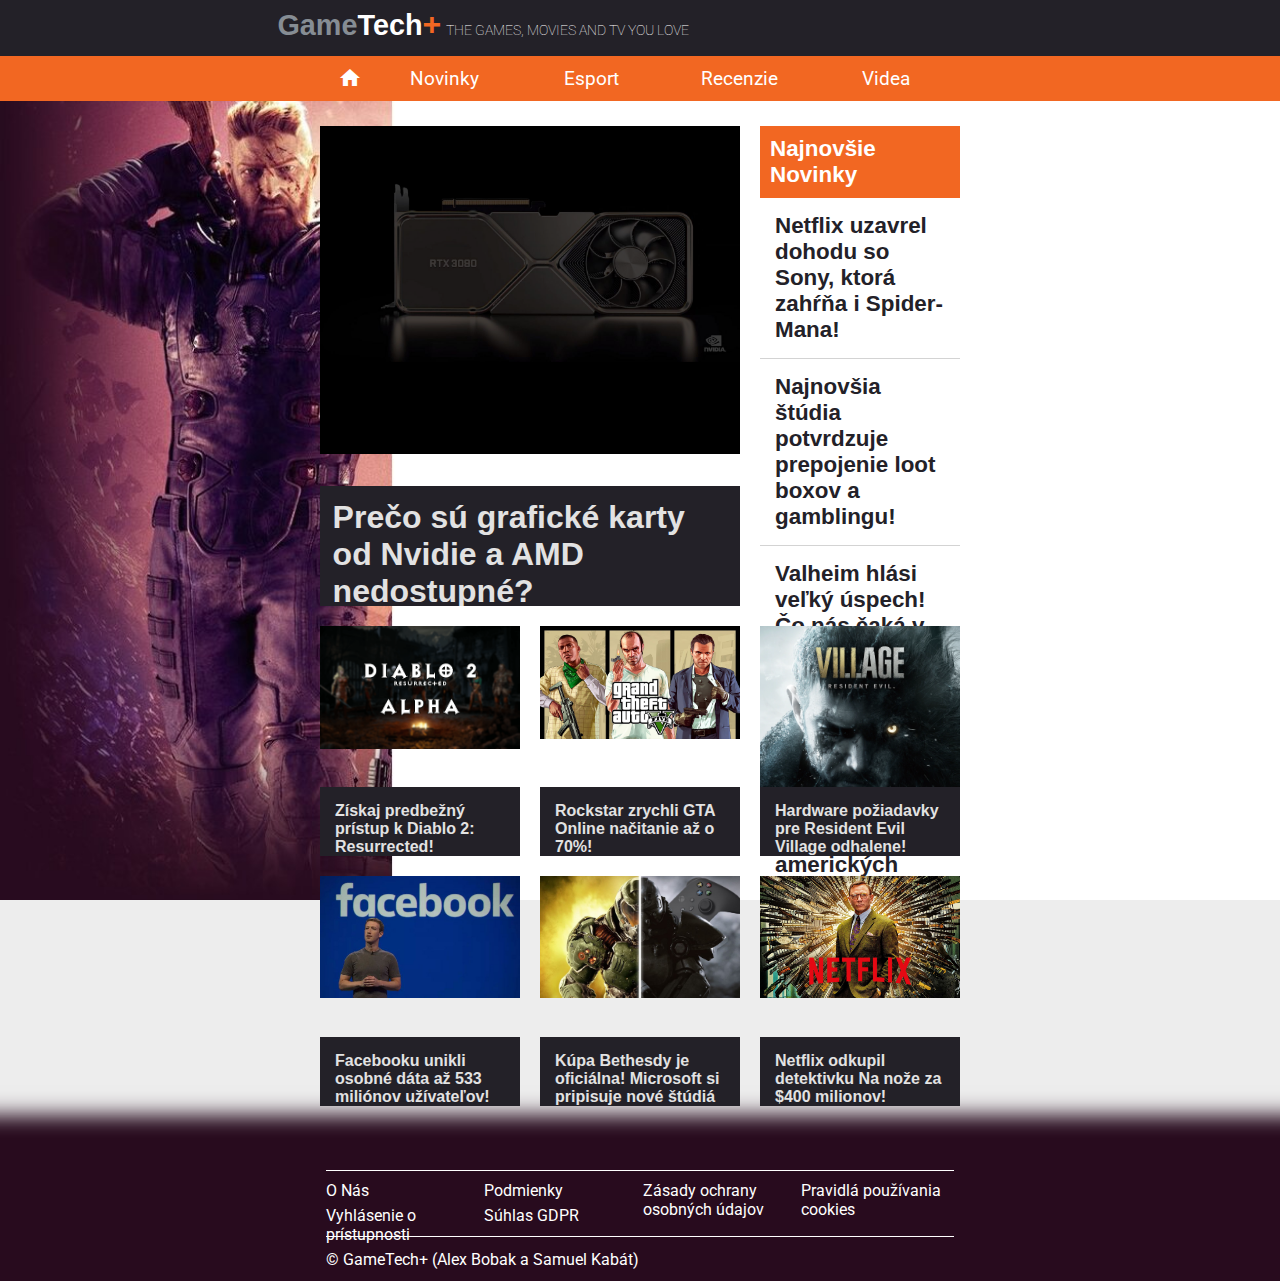
<file: index.html>
<!DOCTYPE html>
<html lang="cs">
  <head>
    <meta charset="utf-8" />
    <meta http-equiv="X-UA-Compatible" content="IE=edge" />
    <title>GameTech+</title>
    <meta name="description" content="ez" />
    <meta name="author" content="Samko123" />
    <meta name="viewport" content="width=device-width, initial-scale=1" />
    <link rel="stylesheet" href="styly.css" />
    <link rel="preconnect" href="https://fonts.gstatic.com" />
    <link
      href="https://fonts.googleapis.com/css2?family=Roboto:wght@100;400;700&display=swap"
      rel="stylesheet"
    />
    <link
      rel="stylesheet"
      href="https://fonts.googleapis.com/icon?family=Material+Icons"
    />
    <link rel="preconnect" href="https://fonts.gstatic.com" />
    <link rel="preconnect" href="https://fonts.gstatic.com" />
  </head>
  <body>
    <header>
      <h1 id="s_logo">Game<span>Tech</span><span id="pls">+</span></h1>
      <p>THE GAMES, MOVIES AND TV YOU LOVE</p>
    </header>
    <nav>
      <ul>
        <li id="home">
          <a href="index.html"><i class="material-icons">home</i></a>
        </li>
        <li>
          <a href="novinky.html"><div>Novinky</div></a>
        </li>
        <li>
          <a href="esport.html"><div>Esport</div></a>
        </li>
        <li>
          <a href="recenzie.html"><div>Recenzie</div></a>
        </li>
        <li>
          <a href="videa.html"><div>Videa</div></a>
        </li>
      </ul>
    </nav>
    <section class="homepg">
      <div class="flcnt double">
        <div class="c">
          <a href="novinky.html">
            <img src="obr/nvid.png" alt="Grafická karta RTX3080Ti" />
            <div class="fltext_big">
              <p>Prečo sú grafické karty od Nvidie a AMD nedostupné?</p>
            </div>
          </a>
        </div>
      </div>
      <div class="fltxt">
        <h2>Najnovšie Novinky</h2>
        <div class="news">
          <a href="novinky.html"
            ><p>
              Netflix uzavrel dohodu so Sony, ktorá zahŕňa i Spider-Mana!
            </p></a
          >
        </div>
        <div class="news">
          <a href="novinky.html"
            ><p>
              Najnovšia štúdia potvrdzuje prepojenie loot boxov a gamblingu!
            </p></a
          >
        </div>
        <div class="news">
          <a href="novinky.html"
            ><p>Valheim hlási veľký úspech! Čo nás čaká v ďalšom updatu?</p></a
          >
        </div>
        <div class="news">
          <a href="novinky.html"
            ><p>
              Únik detailov GTA 6 naznačuje zasadenie do niekoľkých amerických
              miest!
            </p></a
          >
        </div>
      </div>
      <div class="flcnt">
        <div class="c">
          <a href="novinky.html">
            <img src="obr/diablo.png" />
            <div class="fltext_small">
              <p>Získaj predbežný prístup k Diablo 2: Resurrected!</p>
            </div>
          </a>
        </div>
      </div>
      <div class="flcnt">
        <div class="c">
          <a href="novinky.html">
            <img src="obr/gtaVloading.jpg" />
            <div class="fltext_small">
              <p>Rockstar zrychli GTA Online načitanie až o 70%!</p>
            </div>
          </a>
        </div>
      </div>
      <div class="flcnt">
        <div class="c">
          <a href="novinky.html">
            <img src="obr/resident.png" />
            <div class="fltext_small">
              <p>Hardware požiadavky pre Resident Evil Village odhalene!</p>
            </div>
          </a>
        </div>
      </div>
      <div class="flcnt">
        <div class="c">
          <a href="novinky.html">
            <img src="obr/zuckerberg.jpg" />
            <div class="fltext_small">
              <p>Facebooku unikli osobné dáta až 533 miliónov užívateľov!</p>
            </div>
          </a>
        </div>
      </div>
      <div class="flcnt">
        <div class="c">
          <a href="novinky.html">
            <img src="obr/bethesda.jpg" />
            <div class="fltext_small">
              <p>
                Kúpa Bethesdy je oficiálna! Microsoft si pripisuje nové štúdiá
              </p>
            </div>
          </a>
        </div>
      </div>
      <div class="flcnt">
        <div class="c">
          <a href="novinky.html">
            <img src="obr/nanoze.jpg" />
            <div class="fltext_small">
              <p>Netflix odkupil detektivku Na nože za $400 milionov!</p>
            </div>
          </a>
        </div>
      </div>
    </section>
    <footer>
      <div class="ft_grid">
        <p>O Nás</p>
        <p>Podmienky</p>
        <p>Zásady ochrany osobných údajov</p>
        <p>Pravidlá používania cookies</p>
        <p>Vyhlásenie o prístupnosti</p>
        <p>Súhlas GDPR</p>
      </div>
      <div id="copy">
        <p>© GameTech+ (Alex Bobak a Samuel Kabát)</p>
      </div>
    </footer>
  </body>
</html>
</file>
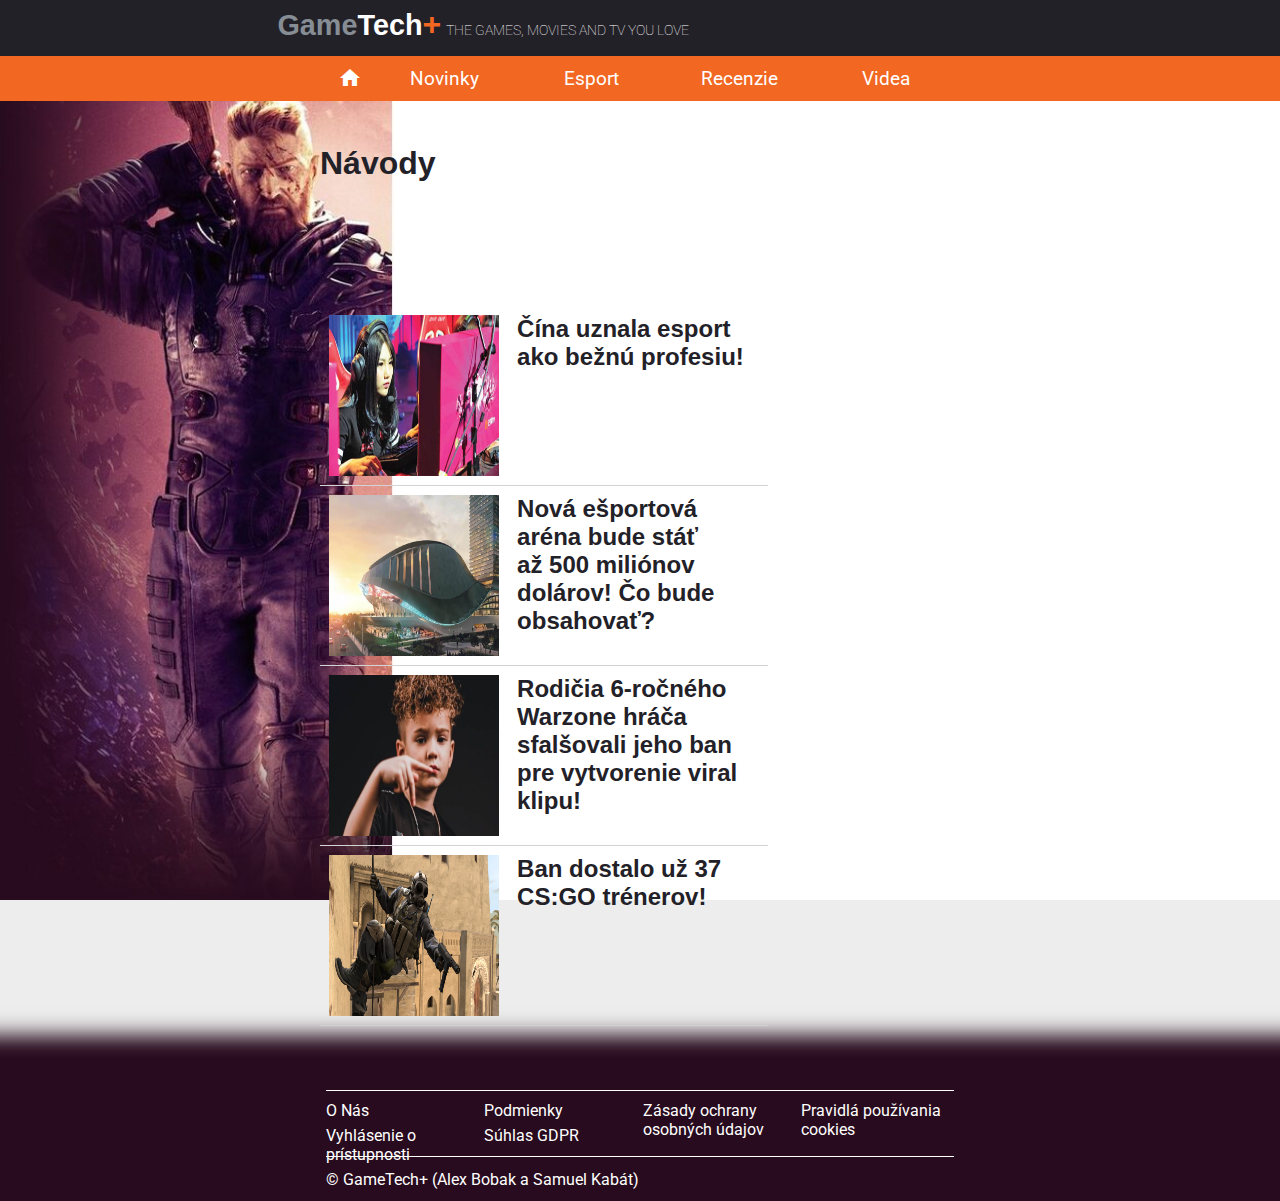
<file: esport.html>
<!DOCTYPE html>
<html lang="cs">
  <head>
    <meta charset="utf-8" />
    <meta http-equiv="X-UA-Compatible" content="IE=edge" />
    <title>GameTech+</title>
    <meta name="description" content="Miško Average" />
    <meta name="author" content="Samko123" />
    <meta name="viewport" content="width=device-width, initial-scale=1" />
    <link rel="stylesheet" href="styly.css" />
    <link rel="preconnect" href="https://fonts.gstatic.com" />
    <link
      href="https://fonts.googleapis.com/css2?family=Roboto:wght@100;400;700&display=swap"
      rel="stylesheet"
    />
    <link
      rel="stylesheet"
      href="https://fonts.googleapis.com/icon?family=Material+Icons"
    />
    <link rel="preconnect" href="https://fonts.gstatic.com" />
    <link rel="preconnect" href="https://fonts.gstatic.com" />
  </head>
  <body>
    <header>
      <h1 id="s_logo">Game<span>Tech</span><span id="pls">+</span></h1>
      <p>THE GAMES, MOVIES AND TV YOU LOVE</p>
    </header>
    <nav>
      <ul>
        <li id="home">
          <a href="index.html"><i class="material-icons">home</i></a>
        </li>
        <li>
          <a href="novinky.html"><div>Novinky</div></a>
        </li>
        <li>
          <a href="esport.html"><div>Esport</div></a>
        </li>
        <li>
          <a href="recenzie.html"><div>Recenzie</div></a>
        </li>
        <li>
          <a href="videa.html"><div>Videa</div></a>
        </li>
      </ul>
    </nav>
    <section>
      <div id="Page1">
        <h1 class="hbig">Návody</h1>
        <a href="#" onclick="return show('china','Page1');"
          ><div class="bheding">
            <img src="obr/china1.jpg" />
            <h2>Čína uznala esport ako bežnú profesiu!</h2>
          </div></a
        >
        <a href="#" onclick="return show('arena','Page1');"
          ><div class="bheding">
            <img src="obr/arena1.jpg" />
            <h2>
              Nová ešportová aréna bude stáť až 500 miliónov dolárov! Čo bude
              obsahovať?
            </h2>
          </div></a
        >
        <a href="#" onclick="return show('war','Page1');"
          ><div class="bheding">
            <img src="obr/war1.jpg" />
            <h2>
              Rodičia 6-ročného Warzone hráča sfalšovali jeho ban pre vytvorenie
              viral klipu!
            </h2>
          </div></a
        >
        <a href="#" onclick="return show('csgo','Page1');"
          ><div class="bheding">
            <img src="obr/csgo1.png" />
            <h2>Ban dostalo už 37 CS:GO trénerov!</h2>
          </div></a
        >
      </div>
      <!--Hidden-->
      <!--China-->
      <div id="china" style="display: none">
        <a href="#" class="hiddenHeader" onclick="return show('Page1','china');"
          ><span>&#8592;</span>Späť</a
        >
        <div class="cut">
          <h1 class="hbig">Čína uznala esport ako bežnú profesiu!</h1>
          <p>
            Je tak trošku známym faktom, že komunistická Čína je iným svetom.
            Napríklad od roku 2019 môže človek naplno vykonávať pozíciu
            prevádzkovateľa esport a esportového profesionála. Nie je to ale tak
            dlho, čo si môžete v odvetví esport zaškrtnúť "hráč" ako
            plnohodnotné povolanie.
          </p>
          <img src="obr/china2.jpg" alt="lol" />
          <p>
            Děje se tak díky tamějšímu Ministerstvu lidských zdrojů a sociálního
            zabezpečení, kdy úřad uznává až 13 profesí, které lze vykonávat
            v odvětví esportu na odlišných postech – profesionální hráč, manažer
            týmu, manažer turnaje, trenér a další. Průměrní hráči týmu se mohou
            vyšplhat až na pět úrovní, přičemž první je nejnižší a poslední
            nejvyšší. Pojí se s tím i výše platu, hráč na nejvyšší úrovni
            inkasuje největší zisky.
          </p>
        </div>
      </div>
      <!--Arena-->
      <div id="arena" style="display: none">
        <a href="#" class="hiddenHeader" onclick="return show('Page1','arena');"
          ><span>&#8592;</span>Späť</a
        >
        <div class="cut">
          <h1 class="hbig">
            Nová ešportová aréna bude stáť až 500 miliónov dolárov! Čo bude
            obsahovať?
          </h1>
          <p>
            Elektronické športy sa v poslednom desaťročí rozrástli medzi
            všetkými generáciami po celom svete. Vďaka novému projektu sa
            v kanadskom meste Toronto vybuduje úplne nová ešportová aréna, ktorá
            bude mať 7000 sedačiek, čo je už slušné číslo. Aj keď sa zaiste
            kapacitou nevyrovná štadiónom pre fyzické športy, je to stále veľký
            pokrok.
          </p>
          <img src="obr/arena2.png" alt="lol" />
          <p>
            Nápad, ktorý je zatiaľ stále bez názvu, oznámili majitelia
            kanadských Overwatch a Call of Duty teamov. V Toronte to má byť
            dokonca prvé vybudovanie športovej a zábavnej arény od rekonštrukcie
            futbalového BMO štadiónu v roku 2007. Projekt vyzerá veľmi
            futuristicky, čo je pre herné odvetvie obzvlášť typické.
          </p>
          <p>
            Odhaduje sa, že za rok sa v nej bude môcť konať až 200 rôznych
            eventov. Ak nepôjde o oficiálne herné zápasy, uvidíme v nej rôzne
            konferencie, odovzdávania cien a podobne. Majitelia taktiež dúfajú,
            že aréna priláka na scénu množstvo nových profesionálnych
            organizácií.
          </p>
        </div>
      </div>
      <!--war-->
      <div id="war" style="display: none">
        <a href="#" class="hiddenHeader" onclick="return show('Page1','war');"
          ><span>&#8592;</span>Späť</a
        >
        <div class="cut">
          <h1 class="hbig">Čína uznala esport ako bežnú profesiu!</h1>
          <p>
            Zaiste jeden z horších vianočných darčekov mal tento mesiac dostať
            iba 6-ročný Warzone hráč a streamer RowdyRogan. Ide o ban, ktorý
            dostal v živom vysielaní na svoje obľúbené Call of Duty: Warzone.
            Na YouTube a Twitchi má dokopy niečo cez 300 tisíc sledovateľov,
            čo je vzhľadom na jeho veľmi nízky vek skutočne obdivuhodné číslo.
            Po incidente sa ho pokúsil upokojiť otec, ktorý to však sám takisto
            nezvládal.
          </p>
          <blockquote class="twitter-tweet">
            <p lang="en" dir="ltr">
              As some of you know, Rogan was banned from Warzone on stream
              tonight. The Team and us are currently trying to handle the
              situation and will keep you guys updated. Thank you for all the
              support.
              <a
                href="https://twitter.com/hashtag/FreeRogan?src=hash&amp;ref_src=twsrc%5Etfw"
                >#FreeRogan</a
              >
              <a href="https://t.co/df1B28Fa8R">pic.twitter.com/df1B28Fa8R</a>
            </p>
            &mdash; RowdyRogan (@RowdyRogan)
            <a
              href="https://twitter.com/RowdyRogan/status/1336897880515219456?ref_src=twsrc%5Etfw"
              >December 10, 2020</a
            >
          </blockquote>
          <script
            async
            src="https://platform.twitter.com/widgets.js"
            charset="utf-8"
          ></script>
          <h3>V očiach mnohých fanúšikov mal pokazenú kariéru</h3>
          <p>
            V klipe je vidieť, že chlapec bol zabanovaný, keď bol v menu. Mnohí
            boli z klipu skutočne zhrození. Mladý talent s rodičmi, ktorí ho
            podporovali v úspešnom rozvoji mal pred svojou kariérou spád. Koniec
            koncov šlo iba o falošný poplach, ktorý táto rodinka spravila
            naschvál.
          </p>
        </div>
      </div>
      <!--csgo-->
      <div id="csgo" style="display: none">
        <a href="#" class="hiddenHeader" onclick="return show('Page1','csgo');"
          ><span>&#8592;</span>Späť</a
        >
        <div class="cut">
          <h1 class="hbig">Ban dostalo už 37 CS:GO trénerov!</h1>
          <p>
            Určite si za posledný mesiac počul o tom, že niektorí CS:GO tréneri
            dostali ban za využívanie bugu, s ktorým išlo sledovať hru z pohľadu
            spectatora, čo však nie je povolené. Využili to najmä vďaka tomu,
            že sa zápasy hrali online a nedalo sa na nich tak jednoducho prísť.
            Nakoniec sa na to ale ESL pozrelo oveľa dôkladnejšie, načo dostalo
            ban až 37 CS:GO trénerov.
          </p>
          <img src="obr/csgo2.jpg" alt="lol" />
          <h3>Štatistiky nie sú kompletné!</h3>
          <p>
            Všetko to začalo coachmi teamov MIBR, Heroic a Hard Legion. Komisia
            ešportovej integrity oznámila, že bug využívalo skutočne veľa
            teamov. Zaujímavé ale je, že zatiaľ dokázali v spolupráci s ESL
            pozrieť iba 20% zápasov. Znamená to teda, že 37 pravdepodobne nie je
            finálne číslo. Teamy, ktoré túto chybu hry zneužívali sa môžu zaiste
            báť, keďže prídu taktiež o tournament body.
          </p>
        </div>
      </div>
    </section>
    <script>
      function show(shown, hidden) {
        document.getElementById(shown).style.display = "block";
        document.getElementById(hidden).style.display = "none";
        return false;
      }
    </script>
    <footer>
      <div class="ft_grid">
        <p>O Nás</p>
        <p>Podmienky</p>
        <p>Zásady ochrany osobných údajov</p>
        <p>Pravidlá používania cookies</p>
        <p>Vyhlásenie o prístupnosti</p>
        <p>Súhlas GDPR</p>
      </div>
      <div id="copy">
        <p>© GameTech+ (Alex Bobak a Samuel Kabát)</p>
      </div>
    </footer>
  </body>
</html>
</file>
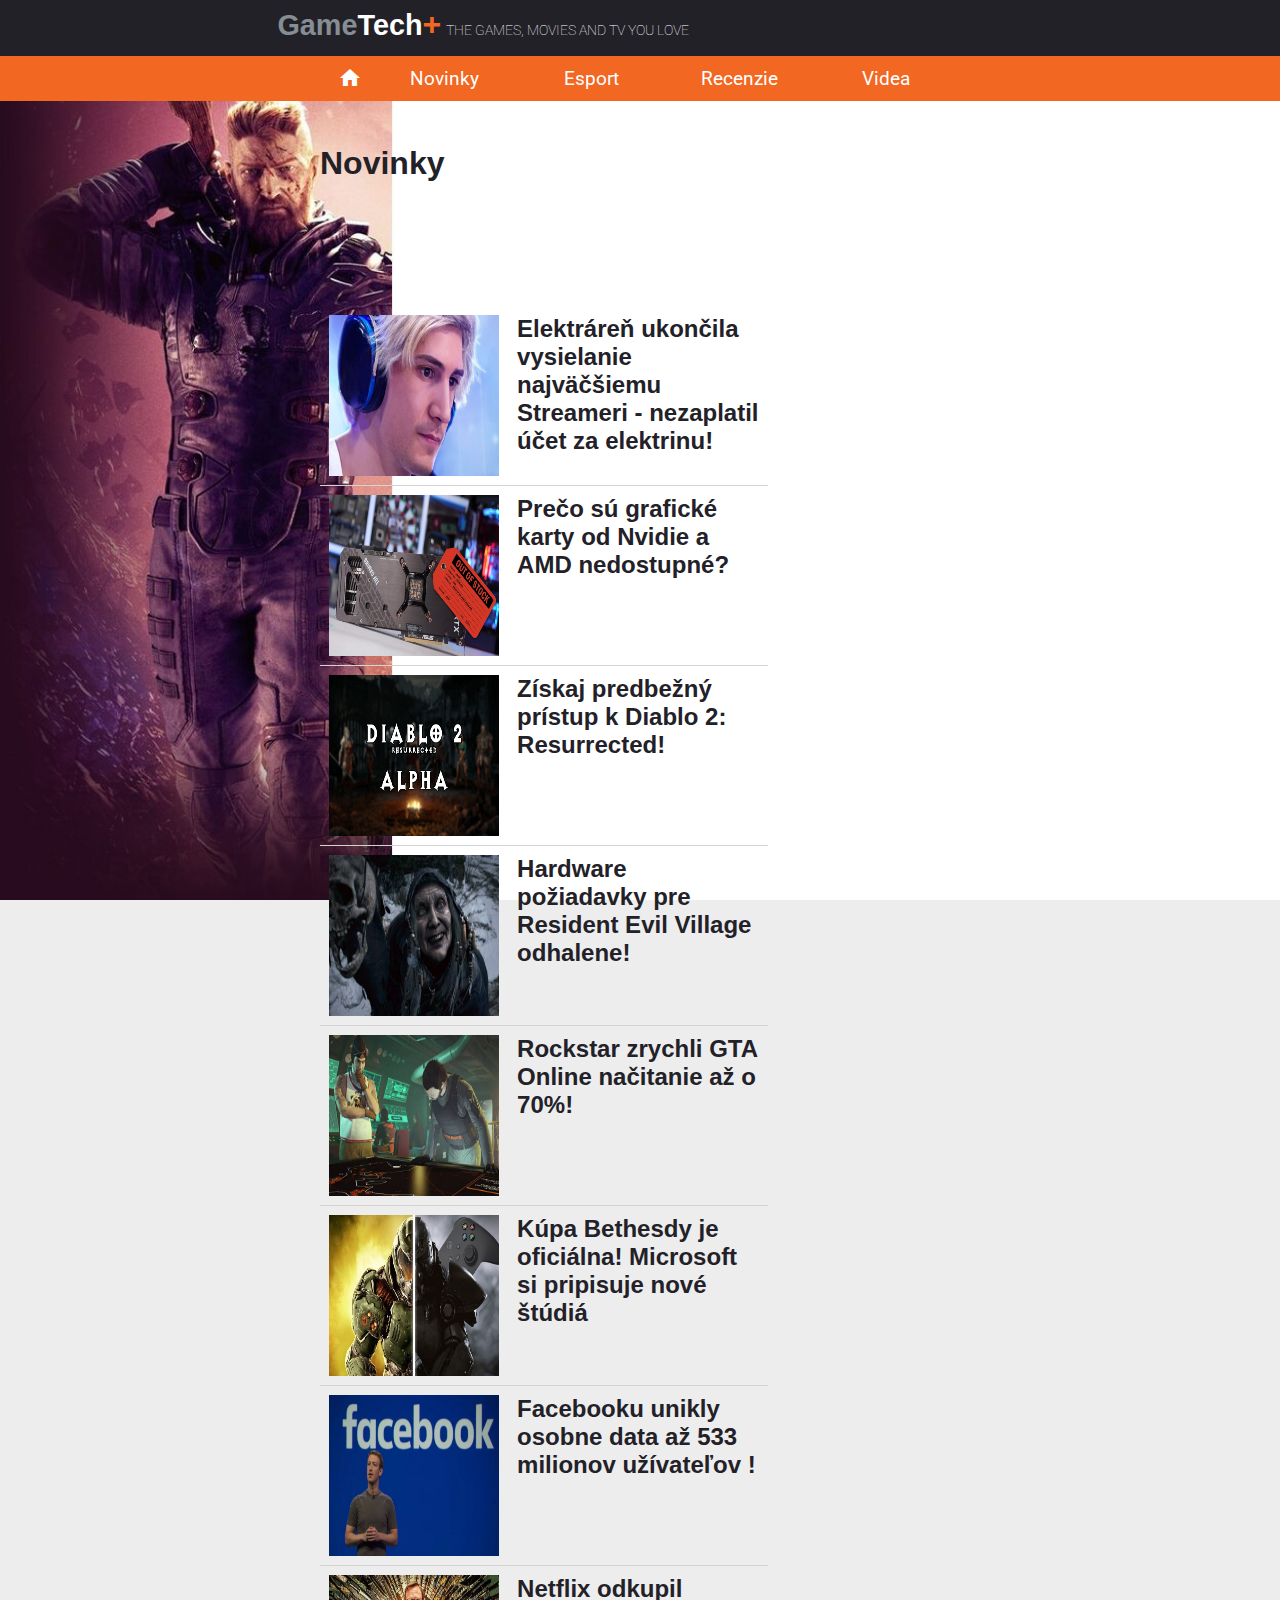
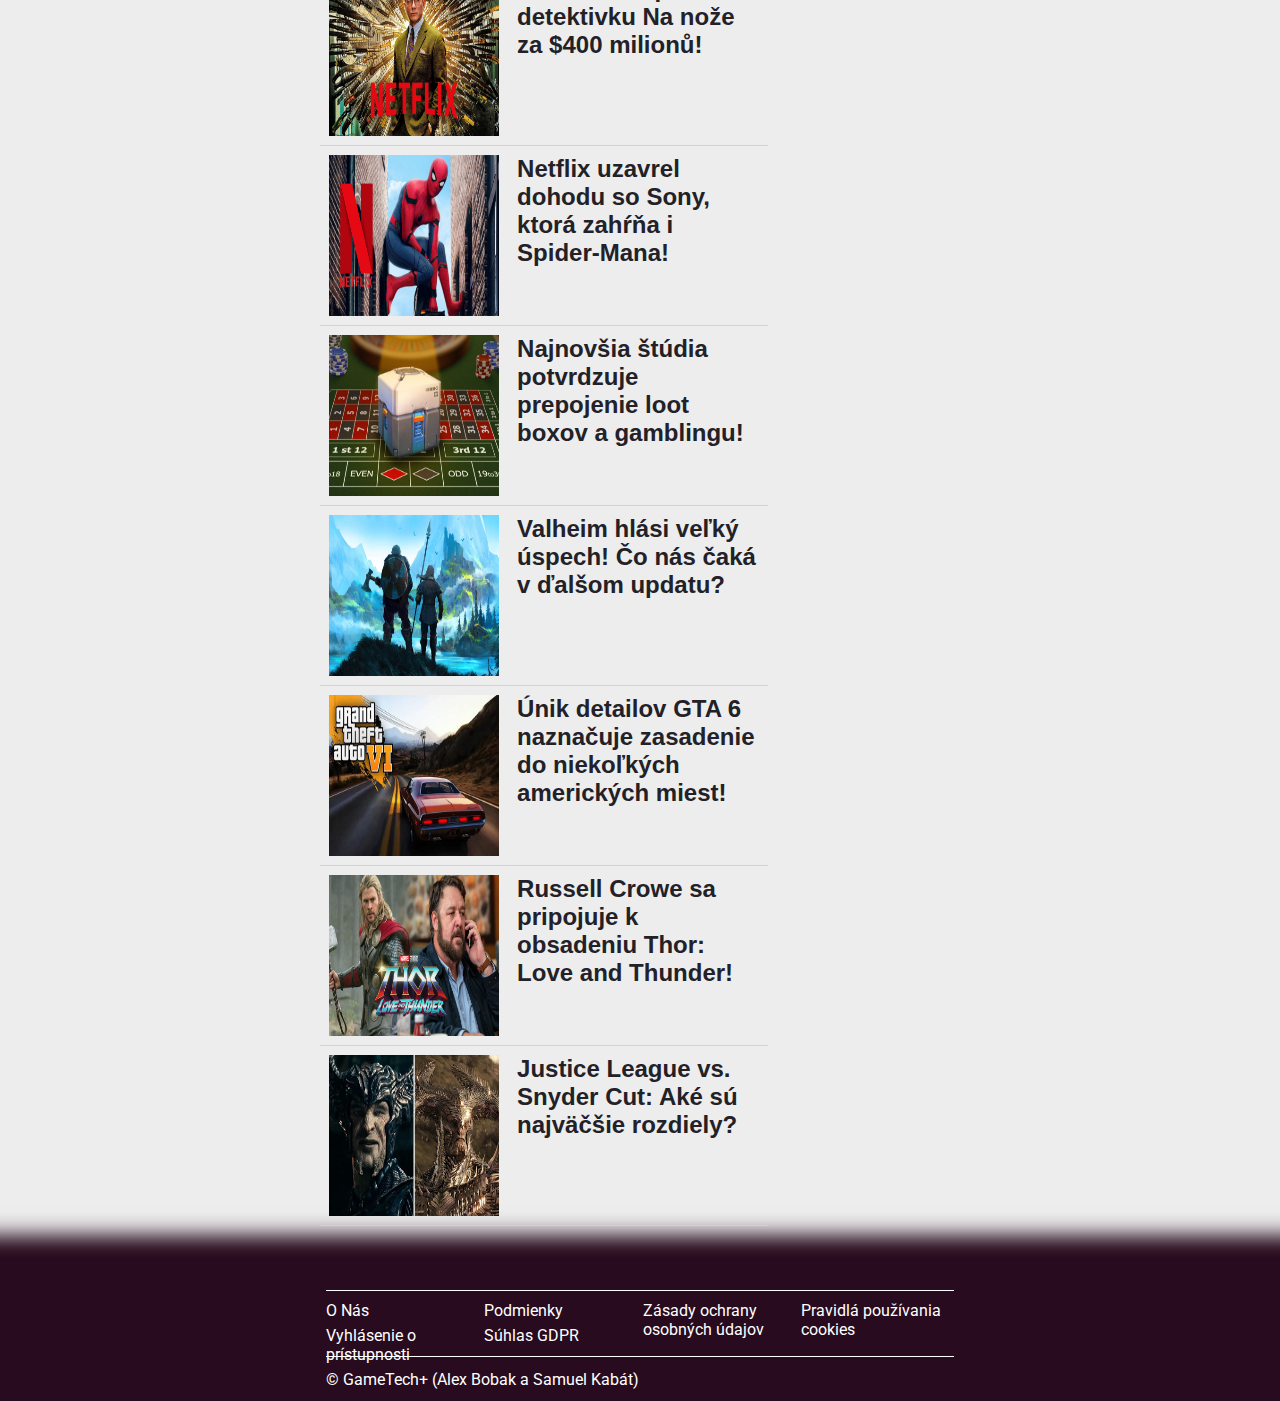
<file: novinky.html>
<!DOCTYPE html>
<html lang="cs">
  <head>
    <meta charset="utf-8" />
    <meta http-equiv="X-UA-Compatible" content="IE=edge" />
    <title>GameTech+</title>
    <meta name="description" content="Miško Average" />
    <meta name="author" content="Samko123" />
    <meta name="viewport" content="width=device-width, initial-scale=1" />
    <link rel="stylesheet" href="styly.css" />
    <link rel="preconnect" href="https://fonts.gstatic.com" />
    <link
      href="https://fonts.googleapis.com/css2?family=Roboto:wght@100;400;700&display=swap"
      rel="stylesheet"
    />
    <link
      rel="stylesheet"
      href="https://fonts.googleapis.com/icon?family=Material+Icons"
    />
    <link rel="preconnect" href="https://fonts.gstatic.com" />
    <link rel="preconnect" href="https://fonts.gstatic.com" />
  </head>
  <body>
    <header>
      <h1 id="s_logo">Game<span>Tech</span><span id="pls">+</span></h1>
      <p>THE GAMES, MOVIES AND TV YOU LOVE </p>
    </header>
    <nav>
      <ul>
        <li id="home">
          <a href="index.html"><i class="material-icons">home</i></a>
        </li>
        <li>
          <a href="novinky.html"><div>Novinky</div></a>
        </li>
        <li>
          <a href="esport.html"><div>Esport</div></a>
        </li>
        <li>
          <a href="recenzie.html"><div>Recenzie</div></a>
        </li>
        <li>
          <a href="videa.html"><div>Videa</div></a>
        </li>
      </ul>
    </nav>
    <section>
      <div id="Page1">
        <h1 class="hbig">Novinky</h1>
        <a href="#" onclick="return show('xQc','Page1');"
          ><div class="bheding">
            <img src="obr/Streamer.jpg" />
            <h2>
              Elektráreň ukončila vysielanie najväčšiemu Streameri - nezaplatil
              účet za elektrinu!
            </h2>
          </div></a
        >
        <a href="#" onclick="return show('GPU','Page1');"
          ><div class="bheding">
            <img src="obr/nvidia-ilustration.jpg" />
            <h2>Prečo sú grafické karty od Nvidie a AMD nedostupné?</h2>
          </div></a
        ><a href="#" onclick="return show('Diablo1','Page1');"
          ><div class="bheding">
            <img src="obr/diablo.png" />
            <h2>Získaj predbežný prístup k Diablo 2: Resurrected!</h2>
          </div></a
        ><a href="#" onclick="return show('Evil','Page1');"
          ><div class="bheding">
            <img src="obr/evil1.jpg" />
            <h2>Hardware požiadavky pre Resident Evil Village odhalene!</h2>
          </div></a
        ><a href="#" onclick="return show('GTA','Page1');"
          ><div class="bheding">
            <img src="obr/gta1.jpg" />
            <h2>Rockstar zrychli GTA Online načitanie až o 70%!</h2>
          </div></a
        ><a href="#" onclick="return show('BETH','Page1');"
          ><div class="bheding">
            <img src="obr/bethesda.jpg" />
            <h2>
              Kúpa Bethesdy je oficiálna! Microsoft si pripisuje nové štúdiá
            </h2>
          </div></a
        ><a href="#" onclick="return show('Facebook','Page1');"
          ><div class="bheding">
            <img src="obr/zuckerberg.jpg" />
            <h2>Facebooku unikly osobne data až 533 milionov užívateľov !</h2>
          </div></a
        ><a href="#" onclick="return show('NTFLX','Page1');"
          ><div class="bheding">
            <img src="obr/nanoze.jpg" />
            <h2>Netflix odkupil detektivku Na nože za $400 milionů!</h2>
          </div></a
        ><a href="#" onclick="return show('NTFLX2','Page1');"
          ><div class="bheding">
            <img src="obr/spider1.jpg" />
            <h2>Netflix uzavrel dohodu so Sony, ktorá zahŕňa i Spider-Mana!</h2>
          </div></a
        ><a href="#" onclick="return show('Loot','Page1');"
          ><div class="bheding">
            <img src="obr/loot1.jpg" />
            <h2>
              Najnovšia štúdia potvrdzuje prepojenie loot boxov a gamblingu!
            </h2>
          </div></a
        ><a href="#" onclick="return show('Valhaim','Page1');"
          ><div class="bheding">
            <img src="obr/valhaim1.jpg" />
            <h2>Valheim hlási veľký úspech! Čo nás čaká v ďalšom updatu?</h2>
          </div></a
        ><a href="#" onclick="return show('GTA6','Page1');"
          ><div class="bheding">
            <img src="obr/gta61.jpg" />
            <h2>
              Únik detailov GTA 6 naznačuje zasadenie do niekoľkých amerických
              miest!
            </h2>
          </div></a
        ><a href="#" onclick="return show('Thor','Page1');"
          ><div class="bheding">
            <img src="obr/thor1.jpg" />
            <h2>
              Russell Crowe sa pripojuje k obsadeniu Thor: Love and Thunder!
            </h2>
          </div></a
        ><a href="#" onclick="return show('Justice','Page1');"
          ><div class="bheding">
            <img src="obr/justice1.jpg" />
            <h2>Justice League vs. Snyder Cut: Aké sú najväčšie rozdiely?</h2>
          </div></a
        >
      </div>
      <!--Hidden-->
      <!--xQc-->
      <div id="xQc" style="display: none">
        <a href="#" class="hiddenHeader" onclick="return show('Page1','xQc');"
          ><span>&#8592;</span>Späť</a
        >
        <div class="cut">
          <h1 class="hbig">
            Elektráreň ukončila vysielanie najväčšiemu Streameri - nezaplatil
            účet za elektrinu!
          </h1>
          <p>
            Populárni streamer a profesionálny hráč strieľačky Overwatch, Felix
            "xQc" Lengyel, naživo vysielal na platforme Twitch hru Grand Theft
            Auto V na RP serveroch a bol online skoro dvadsať hodín. Znenazdania
            ale vysielanie prešlo do offline režimu, xQc zmizol z obrazovky a
            dlhý čas sa neobjavoval.
          </p>
          <p>
            Hoci jeho diváci sa zachovali ako správny návštevníci Twitch a
            začali spamovať "F" a "Way Too Dank", nijako to nepomohlo a streamer
            sa ani po niekoľkých minútach nevracal späť. Za ukončením streamu
            nestáli žiadne akútne zdravotné ťažkosti ani ďalšie podobné veci.
            XQc jednoducho nezaplatil za elektrinu .
          </p>
          <div>
            <blockquote class="twitter-tweet">
              <p lang="en" dir="ltr">
                AUTOPAY WAS ON BUT MY CREDITCARD LIMIT IS THE SAME I HAD WHEN I
                WAS 12 SO SOMETIMES ITS EMPTY AND PAYMENT CANT GO THROUGH. JUST
                CANADIAN BANK STUFF MOVE ALONG
              </p>
              &mdash; xQc (@xQc)
              <a
                href="https://twitter.com/xQc/status/1377282127922888707?ref_src=twsrc%5Etfw"
                >March 31, 2021</a
              >
            </blockquote>
            <script
              async
              src="https://platform.twitter.com/widgets.js"
              charset="utf-8"
            ></script>
          </div>
          <p class="pspecial">
            "Zabudol som zaplatiť účet za elektrinu, ktorá mi potom bola vypnutá
            rovnako, ako stream. Vrátim sa buď ešte dnes, alebo až zajtra.
            Automatické platby na karte boli zapnuté, ale môj limit na to, koľko
            môžem zaplatiť, je rovnaký, ako keď mi bolo dvanásť. Platba
            jednoducho občas neprejde, typické problémy s kanadskou bankou,
            "dovává xQc.
          </p>
        </div>
      </div>
      <!--GPU-->
      <div id="GPU" style="display: none">
        <a href="#" class="hiddenHeader" onclick="return show('Page1','GPU');"
          ><span>&#8592;</span>Späť</a
        >
        <div class="cut">
          <h1 class="hbig">
            Prečo sú grafické karty od Nvidie a AMD nedostupné?
          </h1>
          <p>
            Grafické karty novej generácie si len tak ľahko nekúpiš. Väčšina
            e-shopov ich nemá skladom, prípadne ten jeden kamennýobchod, ktorý
            ich má, je stovky kilometrov od teba a navyše ich ponúka za šialenú
            cenu. Kde je ale problém? Giganti Nvidia aj AMD sa vyjadrili na túto
            tému.
          </p>
          <img src="obr/nvidia1.jpg" alt="lol" />
          <h3>Prečo si nemôžem kúpiť novú grafiku?</h3>
          <p>
            V prípade Nvidie, grafické karty série RTX30 sú všade vypredané a je
            nemožné si nejakú zaobstarať. Hlavným dôvodom je obrovský dopyt
            a následné problémy s výrobou a distribúciou. Za rovnaké obdobie
            (od ich individuálneho spustenia predaja) sa Nvidii podarilo predať
            2x toľko RTX30 než RTX20. Nvidia nestíha nové grafické karty vyrábať
            a kvôli situácii spojenej s viacerými pandemickými opatreniami sú
            zasiahnuté aj distribučné zložky.
          </p>
          <img src="obr/nvidia2.jpg" alt="lol" />
          <h3>Kryptomineri proti hráčom?</h3>
          <p>
            Nvidia taktiež zmietla zo stola nedostupnosť kariet kvôli ťažbe
            kryptomeny, keďže nezaznamenala žiadny zvýšený záujem aj napriek
            raketovému nárastu Bitcoinu a Ethereum. Finančná riaditeľka Colette
            Kress sa vyjadrila nasledovne: „Pokiaľ začne záujem o krypto
            alebo ak ho uvidíme zmysluplné množstvo, môžeme využiť túto šancu
            na obnovenie predaja línie CMP, aby sme tak adresovali
            práve-prebiehajúci dopyt o ťaženie.“
          </p>
          <img src="obr/nvidia3.jpg" alt="lol" />
          <p>
            Čo sa AMD týka, ich grafické karty série RX 6000 sú taktiež
            nedostupné z podobných dôvodov, no spoločnosť prichádza
            s pozitívnejšími správami. Pre web The Verge sa vyjadrili,
            že očakávajú počas prvej štvrtiny tohto roka doplnenie skladov
            a karty budú dostupné na ich vlastnom webe.
          </p>
          <p>
            Opäť však môže nastať problém ako pri prvom spustení predaja, kedy
            si len veľmi malé množstvo ľudí mohlo kartu kúpiť. Po pár minútach
            boli fuč a opätovné predobjednanie neexistuje.
          </p>
        </div>
      </div>
      <!--Diablo-->
      <div id="Diablo1" style="display: none">
        <a
          href="#"
          class="hiddenHeader"
          onclick="return show('Page1','Diablo1');"
          ><span>&#8592;</span>Späť</a
        >
        <div class="cut">
          <h1 class="hbig">
            Získaj predbežný prístup k Diablo 2: Resurrected!
          </h1>
          <p>
            Určite si si už všimol, že jedna z najpopulárnejších sérií
            spoločnosti Blizzard dostáva veľmi očakávaný remaster. Fanúšikovia
            z posledných síl dúfajú v skvelý herný zážitok, keďže Warcraft III:
            Reforged vôbec nedopadlo podľa očakávaní. Ak však chceš vedieť,
            či bude ich najnovší projekt skutočne stáť za to, vďaka jednoduchej
            registrácii môžeš získať predbežný prístup k Diablo 2: Resurrected.
          </p>
          <img src="obr/diablo1.jpg" alt="lol" />
          <h3>Zánovné Diablo si môžeš vyskúšať už o pár dní</h3>
          <p>
            Testovaciu singleplayer verziu získajú náhodne vybraní hráči
            po celom svete už tento víkend. Bude však prebiehať iba od 9. apríla
            (dubna) 16:00, do 12. apríla 19:00. Hra bude zahŕňať tri z celkovo
            siedmich class – Barbar, Amazon a Čarodejník.
          </p>
          <img src="obr/diablo2.png" alt="lol" />
          <h3>Ako sa prihlásiť do alpha verzie?</h3>
          <p>
            Možnosť získať predbežný prístup k Diablo 2: Ressurected ti dáva
            oficiálna stránka hry. Bude ti k tomu stačiť iba prihlásenie
            do Blizzard účtu. Ak si sa teda ešte neprihlásil k žiadateľom
            o alpha verziu hry, určite tak sprav. Vývojári, samozrejme,
            priznali, že tu nájdeš množstvo nedokončených vecí a bugov,
            o ktorých bližšie informácie môžu získať aj vďaka tebe.
          </p>
          <img src="obr/diablo3.jpg" alt="lol" />
          <p>
            Blizzard ohlásil remaster Diabla 2 minulý február . Má nám opäť
            pripomenúť časy roku 2000, avšak zdokonalí nám to skvelé 4K
            rozlíšenie, 3D renderovanie, prerobené cutscény alebo novovytvorené
            audio. Aj keď vývojári hovoria, že nejde o remake, hra bude mať ten
            istý základ príbehu a dabing tých istých hercov.
          </p>
        </div>
      </div>
      <!--Evil-->
      <div id="Evil" style="display: none">
        <a href="#" class="hiddenHeader" onclick="return show('Page1','Evil');"
          ><span>&#8592;</span>Späť</a
        >
        <div class="cut">
          <h1 class="hbig">
            Hardware požiadavky pre Resident Evil Village odhalene!
          </h1>
          <p>
            Pred pár dňami série Resident Evil slavila svojich 25 let na hernú
            scénu (gratulujeme!) A spolu s týmto dátumom majitelia značky,
            Capcom, zveřejnili hardvérové ​​požiadavky pre Resident Evil Village
            a nutné uznat, že to nie je zas tak strašné.
          </p>
          <h3>
            Minimálna (Full HD rozlíšenie, 60 FPS a nižšia miera detailov)
          </h3>
          <ul>
            <li><span>OS: </span>Windows 10 (64 bitový)</li>
            <li><span>CPU: </span>Intel Core i5-7500 alebo AMD Ryzen 3 1200</li>
            <li><span>RAM: </span>8 GB</li>
            <li>
              <span>GPU: </span>Nvidia Geforce GTX 1050 Ti (4 GB VRAM) nebo AMD
              Radeon RX 560 (4 GB VRAM)
            </li>
            <li><span>Miesto na disku: </span>Nie je určene</li>
          </ul>
          <h3>
            Odporúčané (Full HD rozlíšenie, 60 FPS a vyššia miera detailov)
          </h3>
          <ul>
            <li><span>OS: </span>Windows 10 (64 bitový)</li>
            <li><span>CPU: </span>Intel Core i5-7500 nebo AMD Ryzen 3 1200</li>
            <li><span>RAM: </span>8 GB</li>
            <li>
              <span>GPU: </span>Nvidia Geforce GTX 1050 Ti (4 GB VRAM) alebo AMD
              Radeon RX 560 (4 GB VRAM)
            </li>
            <li><span>Miesto na disku: </span>Nie je určene</li>
          </ul>
          <img src="obr/evil2.jpg" alt="lol" />
        </div>
      </div>
      <!--GTA-->
      <div id="GTA" style="display: none">
        <a href="#" class="hiddenHeader" onclick="return show('Page1','GTA');"
          ><span>&#8592;</span>Späť</a
        >
        <div class="cut">
          <h1 class="hbig">Rockstar zrychlí GTA Online načítanie až o 70%!</h1>
          <p>
            GTA Online je známe dvoma spôsobmi: nesmrteľnú fanúšikovskú
            základňou a nekonečné načítanie do hry. Hra na to trpí od začiatku a
            prevažne sa to týka PC hráčov
          </p>
          <h3>Načítanie bude rýchlejší až o 70%!</h3>
          <p>
            Hráč s prezývkou "tostercx (t0st)" vykonal menšie výskum, aby
            odhalil, prečo načítanie vždy trvá tak dlho, bez ohľadu na rýchlosť
            PC a internetu. Problém spočíva v hromade drobných 10MB súborov,
            ktoré hra musí načítavať osobitne.
          </p>
          <img src="obr/gta2.jpg" alt="lol" />
        </div>
      </div>
      <!--BETH-->
      <div id="BETH" style="display: none">
        <a href="#" class="hiddenHeader" onclick="return show('Page1','BETH');"
          ><span>&#8592;</span>Späť</a
        >
        <div class="cut">
          <h1 class="hbig">
            Kúpa Bethesdy je oficiálna! Microsoft si pripisuje nové štúdiá
          </h1>
          <p>
            A je to oficiálne! Kúpa Bethesdy môže prebehnúť. Ešte v septembri
            (září) Microsoft oznámil akvizíciu spoločnosti ZeniMax Media,
            pod ktorú toto herné štúdio spadá. Fanúšikovia Xboxov a PC hráči
            môžu oslavovať, ich ďalšie Game Passy budú lepšie a lepšie.
          </p>
          <p>
            Európske úrady tak schválili nákup vo výške 7,5 miliardy amerických
            dolárov. K zmluve dokonca nepridali žiadne podmienky, keďže nevidia
            žiadne pochybnosti. 3 dni predtým sa im podarilo si získať
            aj americké úrady, kde schvaľovací proces prebehol taktiež
            bez problémov. 
          </p>
          <img src="obr/bethesda2.jpg" alt="lol" />
          <p>
            Série hier ako Fallout, The Elder Scrolls či Doom sa tak čoskoro
            budú objavovať v ponuke titulov, ktoré si budeš môcť zahrať pomocou
            predplatného členstva Xbox Game Pass. Možno si však zachytil,
            že Bethesda mala v pláne 2 hry výhradne pre PlayStation 5 a PC. Čo
            bude s nimi?
          </p>
        </div>
      </div>
      <!--Facebook-->
      <div id="Facebook" style="display: none">
        <a
          href="#"
          class="hiddenHeader"
          onclick="return show('Page1','Facebook');"
          ><span>&#8592;</span>Späť</a
        >
        <div class="cut">
          <h1 class="hbig">
            Facebooku unikly osobne data až 533 milionov užívateľov !
          </h1>
          <p>
            Servery spoločnosti Facebook boli napadnuté hackermi, ktorí ukradli
            súkromné ​​dáta až 533 miliónom užívateľov naprieč 106 krajinám,
            ktoré potom zverejnili online. Podľa Business Insider 32 miliónov z
            celého čísla pochádzalo zo Spojených štátov, 11 miliónov zo
            Spojeného kráľovstva a 6 miliónov z Indie. Svoj dielik koláče si
            odhryzla aj Česká republika s viac ako miliónom okradnutých
            užívateľov. Tieto dáta zahŕňajú emailové adresy, telefónne čísla,
            mena a priezviska, miesta bydliska, dátumy narodenia a oveľa viac -
            niektorí ľudia si napríklad vypĺňajú aj kde pracujú.
          </p>
          <blockquote class="twitter-tweet">
            <p lang="en" dir="ltr">
              All 533,000,000 Facebook records were just leaked for free.<br /><br />This
              means that if you have a Facebook account, it is extremely likely
              the phone number used for the account was leaked.<br /><br />I
              have yet to see Facebook acknowledging this absolute negligence of
              your data.
              <a href="https://t.co/ysGCPZm5U3">https://t.co/ysGCPZm5U3</a>
              <a href="https://t.co/nM0Fu4GDY8">pic.twitter.com/nM0Fu4GDY8</a>
            </p>
            &mdash; Alon Gal (Under the Breach) (@UnderTheBreach)
            <a
              href="https://twitter.com/UnderTheBreach/status/1378314424239460352?ref_src=twsrc%5Etfw"
              >April 3, 2021</a
            >
          </blockquote>
          <script
            async
            src="https://platform.twitter.com/widgets.js"
            charset="utf-8"
          ></script>
          <p>
            Ako prvý na to, že sa dáta dostali verejne, upozornil technický
            riaditeľ spoločnosti Hudson Rock, Alon Gal: "Určite to povedie k
            tomu, že nesprávni ľudia dáta využijú k rôznym útokom, alebo pokusom
            o hackovanie." Svoj dielik koláče si odhryzla aj Česká republika s
            viac ako miliónom okradnutých užívateľov. Tieto dáta zahŕňajú
            emailové adresy, telefónne čísla, mena a priezviska, miesta
            bydliska, dátumy narodenia a oveľa viac - niektorí ľudia si
            napríklad vypĺňajú aj kde pracujú.
          </p>
        </div>
      </div>
      <!--NTFLX-->
      <div id="NTFLX" style="display: none">
        <a href="#" class="hiddenHeader" onclick="return show('Page1','NTFLX');"
          ><span>&#8592;</span>Späť</a
        >
        <div class="cut">
          <h1 class="hbig">
            Netflix odkupil detektivku Na nože za $400 milionů!
          </h1>
          <p>
            Detektivka Na nože (Knives Out) v hlavní roli s Danielem Craigem
            patřila mezi největší překvapení minulého roku. Postaral se o ni
            bývalý režisér Star Wars, Rian Johnson, který si tím u mnohých
            vylepšil pošramocenou pověst. Film si vedl dobře u kritiků i v kino
            tržbách a krátce na to bylo oznámeno pokračování. Na nože nakonec
            odkoupil Netflix za rekordní částku.
          </p>
          <img src="obr/nanoze2.jpg" alt="lol" />
          <p>
            Společnost Netflix je známá tím, že nemá problém utrácet stovky
            milionů dolarů za ambiciózní projekty nebo odkupovat filmy od jiných
            studií. Například za odkup práv na poslední bondovku Není čas zemřít
            nabízeli studiu MGM 600 milionů dolarů. A to se jednalo pouze
            o jeden film. Nabídka stejně zkrachovala, když MGM odmítlo jít
            pod 800 mega.
          </p>
        </div>
      </div>
      <!--NTFLX2-->
      <div id="NTFLX2" style="display: none">
        <a
          href="#"
          class="hiddenHeader"
          onclick="return show('Page1','NTFLX2');"
          ><span>&#8592;</span>Späť</a
        >
        <div class="cut">
          <h1 class="hbig">
            Netflix odkupil detektivku Na nože za $400 milionů!
          </h1>
          <p>
            Sony Pictures Entertaiment je jediný z veľkých hollywoodských
            štúdií, ktoré však nikdy nevyžadujú vlastnú streamovaciu platformu
            ani ju neplánuje. Z toho dôvodu musí byť vždy spojené s
            konkurenciou, aby ste mohli svoje filmy distribuovať i digitálne po
            celom svete. A práve preto teraz Sony uzatvára dohodu so streamovací
            platformou Netflix, ktorá bude exkluzívne objavovať jeho filmy.
          </p>
          <img src="obr/spider2.jpg" alt="lol" />
          <p>
            Ony spolupracuje s Netflixem už dlhšiu dobu, a preto môžete v ich
            knižnici naraziť na staré i nové Spider-Many, Muže v čiernom, Hotel
            Transylvánie, komédia Adama Sandlera alebo niektoré tarantinovky.
            Ovšem šlo o obvyklou dohodu a filmy se tam objevovaly na různou
            dobu, dokud licence Netflixu nevypršela. Teraz si musíte spoločne
            plácnuť a odhadnúť $ 1 miliardu si môžete Netflix filmy exkluzívne
            ponechať na dobu 4 let.
          </p>
        </div>
      </div>
      <!--Loot-->
      <div id="Loot" style="display: none">
        <a href="#" class="hiddenHeader" onclick="return show('Page1','Loot');"
          ><span>&#8592;</span>Späť</a
        >
        <div class="cut">
          <h1 class="hbig">
            Najnovšia štúdia potvrdzuje prepojenie loot boxov a gamblingu!
          </h1>
          <p>
            Už je to nejaký čas, čo sa vlády mnohých krajín zaoberajú
            problematikou loot boxov a ich prepojením s gamblingom. V tejto téme
            sa najviac angažuje Veľká Británia. Prvotne odtiaľ prichádzali
            tvrdenia, že loot boxy nie sú gambling. Časť tamojšieho parlamentu
            ich však neustále kritizuje a odmieta. Najnovší prieskum venujúci sa
            tejto problematike pochádza, “prekvapivo”, tiež zo Spojeného
            Kráľovstva a ponúka zaujímavé zistenia.
          </p>
          <h3>
            Prečo sú tieto nevinne vyzerajúce krabice spájane s gamblingom?
          </h3>
          <p>
            Výskum robili dve Britské univerzity pod záštitou GambleAware
            a jednými z najpodstatnejších výsledkov sú tieto:
          </p>
          <ul>
            <li>
              Z 93% detí hrajúcich videohry až 40% otvorilo aspoň jeden loot box
            </li>
            <li>
              5% hráčov získava polovicu celkového vlastníctva herných predmetov
              z boxov
            </li>
            <li>
              12 z 13 štúdií jednoznačne potvrdilo spojitosť loot boxov
              a gamblingu
            </li>
            <li>
              Mladý muži majú najvyššiu pravdepodobnosť kupovania loot boxov
              – vplyvom mladého veku, nízkeho vzdelania a vyšším časom pri hrách
            </li>
          </ul>
          <p>
            Zo všetkých ľudí kupujúcich loot boxy je kľúčových pre priemysel len
            5%. Týchto 5% minie na virtuálnych krabiciach viac ako 82 eur
            mesačne a nejedná sa len o bohatých ľudí, práve naopak.
          </p>
          <img src="obr/loot2.jpg" alt="lol" />
        </div>
      </div>
      <!--Valhaim-->
      <div id="Valhaim" style="display: none">
        <a
          href="#"
          class="hiddenHeader"
          onclick="return show('Page1','Valhaim');"
          ><span>&#8592;</span>Späť</a
        >
        <div class="cut">
          <h1 class="hbig">
            Valheim hlásia veľký úspech! Čo nás čaká v ďalšom updatu?
          </h1>
          <p>
            Vikingské survival akcie od päťčlenného teamu hlási úspech na
            všetkých frontoch. Len za prvý týždeň sa predalo cez jeden milión
            kópií a pár dní naspäť tvorcovia prekonali ďalší míľnik, keď predali
            cez 6 miliónov kusov. Stále sa tak radí medzi najpredávanejšie hry
            na Steame. Valheim zažíva slušné časy, o hru je veľký záujem, a tak
            nie je divu, že vývojári chystajú nový obsah.
          </p>
          <img src="obr/valhaim2.jpg" alt="lool" />
          <h3>Čo prinesie update Hearth and Home?</h3>
          <p>
            Prvá veľká aktualizácia, ktorá v dohľadnej dobe pribudne do hry, sa
            nazýva Hearth and Home. Update by mal pridať, ako už názov napovedá,
            niekoľko nových možností stavby, ktoré sa budú týkať našich obydlí a
            základní. Vývojári pre budúci aktualizáciu taktiež pripravili
            vylepšenia systému jedla a hladovanie, aby sa hra po tejto stránke
            viac vybalansovali.
          </p>
        </div>
      </div>
      <!--GTA6-->
      <div id="GTA6" style="display: none">
        <a href="#" class="hiddenHeader" onclick="return show('Page1','GTA6');"
          ><span>&#8592;</span>Späť</a
        >
        <div class="cut">
          <h1 class="hbig">
            Únik detailov GTA 6 naznačuje zasadenie do niekoľkých amerických
            miest!
          </h1>
          <p>
            Už to bude 8 rokov, čo svetlo sveta uzrelo GTA V a stále sa nie a
            nie dočkať šiesteho dielu. Každú chvíľu tak po internete kolujú
            rôzne informácie snažiaci sa skôr odhadnúť, akým smerom sa bude
            ďalší diel uberať. Avšak posledná únik informácií o GTA 6 naznačuje,
            na čo sa môžeme takmer určite tešiť.
          </p>
          <img src="obr/gta62.jpg" alt="lool" />
          <h3>"Project Americas"</h3>
          <p>
            Podľa mnohých zdrojov má byť "Project Americas" kódovým označením
            nadchádzajúceho šiesteho dielu gangsterskej série. Táto metóda je v
            hernom i filmovom priemysle bežná a označujú sa jej projekty v
            rannej fáze vývoja. Tento názov sa za dverami štúdia Rockstar Games
            objavuje už dlhšiu dobu a v podstate ho nesie každý únik. Teraz to
            však vyzerá na náznak, akým smerom by sa mohla séria vydať.
          </p>
        </div>
      </div>
      <!--Thor-->
      <div id="Thor" style="display: none">
        <a href="#" class="hiddenHeader" onclick="return show('Page1','Thor');"
          ><span>&#8592;</span>Späť</a
        >
        <div class="cut">
          <h1 class="hbig">
            Russell Crowe se připojuje k obsazení Thor: Love and Thunder!
          </h1>
          <p>
            Russell Crowe bol potvrdený ako ďalší herec, ktorý sa objaví vo
            štvrtom diele Thor: Love and Thunder. Film podľa všetkého naberá
            herecké hviezdy vidlami a nie je tak jediným známym menom, ktoré sa
            vo filme režiséra Taiki Waititi objaví.
          </p>
          <img src="obr/thor2.jpg" alt="lool" />
          <p>
            Účasť na natáčanie Russella Crowa unikla náhodou, keď ho novinári
            vyfotili posedávať na ragbyovej zápase s ostatnými hercami z filmu.
            Jeho úloha tak mala byť pôvodne utajená a pravdepodobne pôjde skôr o
            zábavné cameo než o plnohodnotnú úlohu. Mimo to patrí medzi ďalšie
            hercov, ktorí počas krátkej doby prešli z konkurenčného DC k
            Marvelu.
          </p>
          <img src="obr/thor3.jpg" alt="--BETH--" />
          <h3>Christian Bale ako záporák</h3>
          <p>
            Medzi už skôr potvrdené patrí Christian Bale, známy ako Batman z
            trilógie Temného rytiera, ktorý sa vo štvrtom Thorovi strihne úlohu
            záporáka. Jeho postava sa má vymenovať Gorr the God Butcher čiže
            mäsiar bohov. V predlohe ide pôvodne o kladnú postavu, kým pri
            tragédii nepríde o celú rodinu, z čoho viní práve bohmi.
          </p>
        </div>
      </div>
      <!--Justice-->
      <div id="Justice" style="display: none">
        <a
          href="#"
          class="hiddenHeader"
          onclick="return show('Page1','Justice');"
          ><span>&#8592;</span>Späť</a
        >
        <div class="cut">
          <h1 class="hbig">
            Justice League vs. Snyder Cut: Aké sú najväčšie rozdiely?
          </h1>
          <p>
            Dlho očakávaná Liga Spravodlivosti Zacka Snydera premiérovala
            predminulý týždeň a väčšina divákov hlási spokojné reakcie. A snáď
            úplne všetci sa zhodnú, že je lepší ako kinoverze. Mnohí si tak po
            zhliadnutí štvorhodinového filmu kládli otázku: ako veľmi sa líši
            Snyder Cut od pôvodnej Justice League? Poďme si zhrnúť základné
            rozdiely!
          </p>
          <img src="obr/justice2.jpg" alt="lool" />
          <h3>Čo je vlastne Snyder Cut?</h3>
          <p>
            Liga Spravodlivosti Zacka Snydera je zároveň jeho režisérsky
            zostrih. Veľa zápletiek stále vedie k neexistujúcemu pokračovanie.
            Zack Snyder si mohol pre HBO MAX materiál zostrihať podľa svojich
            potrieb a dopriať svojim fanúšikom aspoň časť svojej vízie. Jeho
            originálny kino zostrih by stále vyzeral trochu inak a rozhodne by
            nemal 4 hodiny. Joss Whedon mal naopak za úlohu zostrihať odľahčenú
            komiksovku, ktorá nebude toľko naviazaná na ďalšie filmy z DCEU.
            Ovšem spolu s tým zmizli dôležité prvky, kvôli ktorým príbeh stráca
            zmysel.
          </p>
        </div>
      </div>
    </section>
    <script>
      function show(shown, hidden) {
        document.getElementById(shown).style.display = "block";
        document.getElementById(hidden).style.display = "none";
        return false;
      }
    </script>
    <footer>
      <div class="ft_grid">
        <p>O Nás</p>
        <p>Podmienky</p>
        <p>Zásady ochrany osobných údajov</p>
        <p>Pravidlá používania cookies</p>
        <p>Vyhlásenie o prístupnosti</p>
        <p>Súhlas GDPR</p>
      </div>
      <div id="copy">
        <p>© GameTech+ (Alex Bobak a Samuel Kabát)</p>
      </div>
    </footer>
</html>
</file>
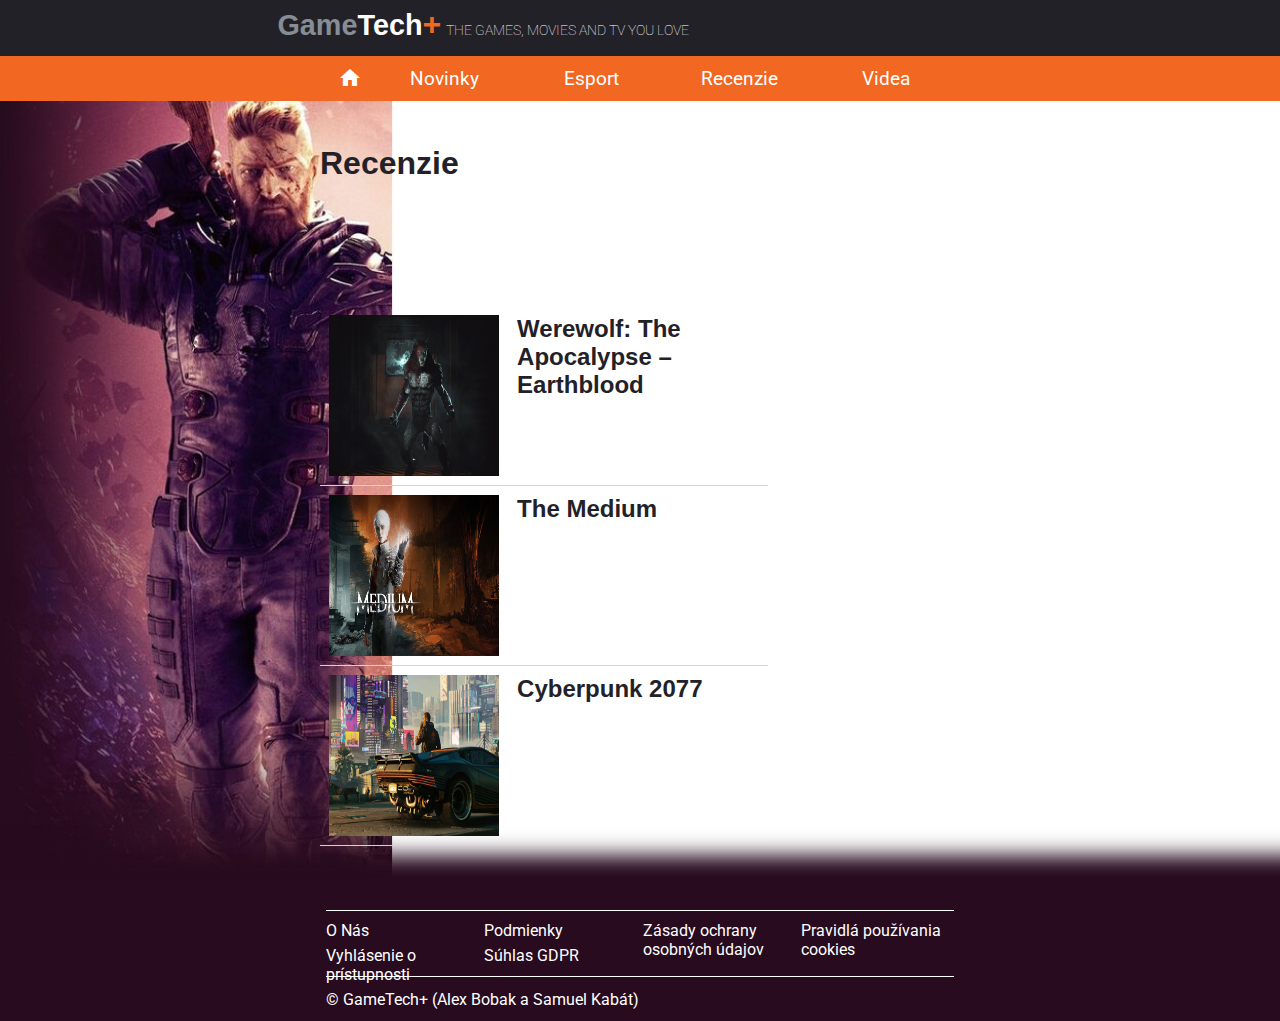
<file: recenzie.html>
<!DOCTYPE html>
<html lang="cs">
  <head>
    <meta charset="utf-8" />
    <meta http-equiv="X-UA-Compatible" content="IE=edge" />
    <title>GameTech+</title>
    <meta name="description" content="Miško Average" />
    <meta name="author" content="Samko123" />
    <meta name="viewport" content="width=device-width, initial-scale=1" />
    <link rel="stylesheet" href="styly.css" />
    <link rel="preconnect" href="https://fonts.gstatic.com" />
    <link
      href="https://fonts.googleapis.com/css2?family=Roboto:wght@100;400;700&display=swap"
      rel="stylesheet"
    />
    <link
      rel="stylesheet"
      href="https://fonts.googleapis.com/icon?family=Material+Icons"
    />
    <link rel="preconnect" href="https://fonts.gstatic.com" />
    <link rel="preconnect" href="https://fonts.gstatic.com" />
  </head>
  <body>
    <header>
      <h1 id="s_logo">Game<span>Tech</span><span id="pls">+</span></h1>
      <p>THE GAMES, MOVIES AND TV YOU LOVE</p>
    </header>
    <nav>
      <ul>
        <li id="home">
          <a href="index.html"><i class="material-icons">home</i></a>
        </li>
        <li>
          <a href="novinky.html"><div>Novinky</div></a>
        </li>
        <li>
          <a href="esport.html"><div>Esport</div></a>
        </li>
        <li>
          <a href="recenzie.html"><div>Recenzie</div></a>
        </li>
        <li>
          <a href="videa.html"><div>Videa</div></a>
        </li>
      </ul>
    </nav>
    <section>
      <div id="Page1">
        <h1 class="hbig">Recenzie</h1>
        <a href="#" onclick="return show('Werew','Page1');"
          ><div class="bheding">
            <img src="obr/werewolf1.jpg" />
            <h2>Werewolf: The Apocalypse – Earthblood</h2>
          </div></a
        >
        <a href="#" onclick="return show('Medium','Page1');"
          ><div class="bheding">
            <img src="obr/medium1.jpg" />
            <h2>The Medium</h2>
          </div></a
        >
        <a href="#" onclick="return show('Cyber','Page1');"
          ><div class="bheding">
            <img src="obr/cyber1.jpg " />
            <h2>Cyberpunk 2077</h2>
          </div></a
        >
      </div>
      <!--Hidden-->
      <!--Werew-->
      <div id="Werew" style="display: none">
        <a href="#" class="hiddenHeader" onclick="return show('Page1','Werew');"
          ><span>&#8592;</span>Späť</a
        >
        <div class="cut">
          <h1 class="hbig">Werewolf: The Apocalypse – Earthblood</h1>
          <p>
            Tvorcovia Lovecraftového herného dobrodružstvo Call of Cthulhu z
            roku 2018, ktoré ma osobne veľmi prekvapilo, tento rok pribehli so
            svojim ďalším herným počinom, tentoraz s hack and slash RPG, ktoré
            patria do univerza World of Darkness, ktorého súčasťou i Vampire:
            The Masquerade. Najnovšie titul ponúka zaujímavé prvky i príbehové
            zasadenie, ale podarilo sa titulu oprostiť od klišovitých
            zabehnutých konceptov a fráz alebo ide o ďalšie priemernú hru?
          </p>
          <img src="obr/werewolf2.jpg" alt="lol" />
          <p>Vývojár: Cyanide Studio</p>
          <p>Dátum vydania: 4. februára (februára) 2021</p>
          <p>Herná doba: 12 hodín</p>
          <h3>Naš verdikt</h3>
          <p>
            Aj napriek všetkym negatívnim článkom hry, ktoré bezpochyby
            obsahuje, sa jedná o slušnú rezbu, ktoru je zábavné hrať. Zamrzí
            však zaostalé grafické spracovanie, nezaujímavé postavy a ich
            charaktery alebo nepoutavý až nevýrazný hudobné podkres. Naopak si
            dali tvorcovia záležať na solídnom súbojovom systému a na
            Premieňania medzi troma podobami. Keď mu zrovna nemáš čo hrať, si
            verný fanúšik a nenáročný hráč, Werewolf: The Apocalypse -
            Earthblood sa ti dozaista bude páčiť. Nepočítaj ale s dychberúcimi
            zážitkom a oslnivým vyvrcholením.
          </p>
          <iframe
            src="https://www.youtube.com/embed/_qDwyhSpIRI"
            title="YouTube video player"
            frameborder="0"
            allow="accelerometer; autoplay; clipboard-write; encrypted-media; gyroscope; picture-in-picture"
            allowfullscreen
          ></iframe>
        </div>
      </div>
      <!--Medium-->
      <div id="Medium" style="display: none">
        <a
          href="#"
          class="hiddenHeader"
          onclick="return show('Page1','Medium');"
          ><span>&#8592;</span>Späť</a
        >
        <div class="cut">
          <h1 class="hbig">The Medium</h1>
          <img src="obr/medium2.jpg" alt="lol" />
          <h3>Verdikt</h3>
          <p>
            Hru som si užil, musím vypichnúť jednu vec. Ak dáš The Medium šancu,
            rozhodne tak urob s kvalitnými slúchadlami. Ozvučenie je jednoducho
            geniálne a obsadenie Akiru Yamaoku (veterána série Silent Hill) sa
            ukázalo ako fantastická voľba. Soundtrack sedí prostrediu ako “riť
            na šerbeľ” a dotvára atmosféru v štýle, v akom to nedokáže žiadne
            grafické spracovanie. Pán Yamaoka, zas a znova – klobúk dole!
          </p>
          <img src="obr/medium.jpg" alt="lol" />
          <p>
            Ako som už spomínal na začiatku, prevládajú vo mne zmiešané pocity.
            Koncept dvoch realít prináša dostatok sviežosti do príbehu
            aj gameplayu, pričom zasadenie do Poľska a angažovanie svetoznámeho
            skladateľa sa ukázalo ako perfektný ťah. Preto ma mrzí, že tak veľký
            potenciál je brzdený zastaralým ovládaním, nudnou hlavnou postavou
            a pokazeným technickým spracovaním. Ak však vlastníš Game Pass, daj
            The Medium jednoznačne šancu – prinajhoršom stratíš pár hodín svojho
            života. A ak si dočítal túto vyše 1600-slovnú recenziu až do konca,
            je jasné, že s tým problém nemáš…
          </p>
          <iframe
            src="https://www.youtube.com/embed/ve5QM0d9fP4"
            title="YouTube video player"
            frameborder="0"
            allow="accelerometer; autoplay; clipboard-write; encrypted-media; gyroscope; picture-in-picture"
            allowfullscreen
          ></iframe>
        </div>
      </div>
      <!--Cyber-->
      <div id="Cyber" style="display: none">
        <a href="#" class="hiddenHeader" onclick="return show('Page1','Cyber');"
          ><span>&#8592;</span>Späť</a
        >
        <div class="cut">
          <h1 class="hbig">Cyberpunk 2077</h1>
          <p>
            Rok 2020 so sebou priniesol jednu katastrofu za druhou a dokázal
            položiť aj tých najväčších velikánov. V hernom svete sme zase mohli
            vidieť enormné problémy ako zo strany hráčov, tak aj samotných
            vývojárov, pre ktorých pandemická situácia zaiste nebola jednoduchá.
            Do jednej takejto zamotanej situácie sa dostalo aj poľské štúdio CD
            Projekt Red, ktoré nám prinieslo svetovo uznávaného Zaklínača.
            Podarilo sa im s ich najnovším titulom, Cyberpunk 2077, udržať
            kvalitu alebo sa prepadli v očiach fanúšikov?
          </p>
          <img src="obr/cyber2.jpg" alt="lol" />
          <h3>Technické spracovanie a bugy, bugy a ďalšie bugy</h3>
          <p>
            CD Projekt Red nastavilo v roku 2015 latku poriadne vysoko
            a to najmä sami pre seba. Po skvelom Zaklínačovi bol hype okolo
            Cyberpunku ohromný a aj keď to určite pomohlo marketingu, tím
            vývojárov trpel. Odzrkadľuje sa to nie len na zlom technickom
            spracovaní, ale aj na chýbajúcich, nedokončených alebo odstránených
            funkciách hry ako napríklad wall-running, customizácie vozidiel
            a iné. Všetci zrejme taktiež videli ako hra beží na starších
            konzolách, no my recenzujeme hru na PC a preto sa budeme držať iba
            tejto platformy.
          </p>
          <p>
            Kostrbaté technické spracovanie však nie je vidno iba na tom,
            ako hra samotná beží. Vidieť to môžeme na každom kroku v Night City.
            Obrovské množstvo rôznych bugov a glitchov konštantne narúša
            atmosféru a doslova vytrháva hráča z imerzie. Nebudem preháňať ak
            poviem, že Cyberpunk 2077 je zrejme najviac zabugovanou hrou akú som
            kedy hral v deň vydania. Väčšinou však išlo iba o estetické
            alebo vizuálne bugy a nenarúšali samotný prechod hrou. Dávam
            však dôraz na slovíčko „väčšinou“, pretože zopárkrát som musel
            načítať posledný save, aby som resetol bugnutú misiu.
          </p>
          <img src="obr/cyber3.webp" alt="lol" />
          <h3>Verdikt</h3>
          <p>
            CD Projektu sa podarilo vytvoriť nádherne vyzerajúcu hru s výborným
            príbehom a zábavným gameplayom, ktorá však neprináša nič nové
            alebo prevratné. Otvorený svet je mŕtvy, počet aktivít je obmedzený
            a imerziu narúšajú konštantné bugy. Napriek veľkému množstvu
            nedostatkov som si však hru užil a teším sa, ako si ju opäť za rok
            zahrám. Dúfam, že do tej doby budú schopní väčšinu týchto problémov
            odstrániť. Je zrejmé, že Cyberpunk 2077 potreboval ešte minimálne
            pol roka vývoja a úprimne dúfam, že sa z toho poučili nie len poľskí
            developeri, ale aj všetky ostatné štúdiá na celom svete.
          </p>
        </div>
      </div>
    </section>
    <script>
      function show(shown, hidden) {
        document.getElementById(shown).style.display = "block";
        document.getElementById(hidden).style.display = "none";
        return false;
      }
    </script>
    <footer>
      <div class="ft_grid">
        <p>O Nás</p>
        <p>Podmienky</p>
        <p>Zásady ochrany osobných údajov</p>
        <p>Pravidlá používania cookies</p>
        <p>Vyhlásenie o prístupnosti</p>
        <p>Súhlas GDPR</p>
      </div>
      <div id="copy">
        <p>© GameTech+ (Alex Bobak a Samuel Kabát)</p>
      </div>
    </footer>
  </body>
</html>
</file>
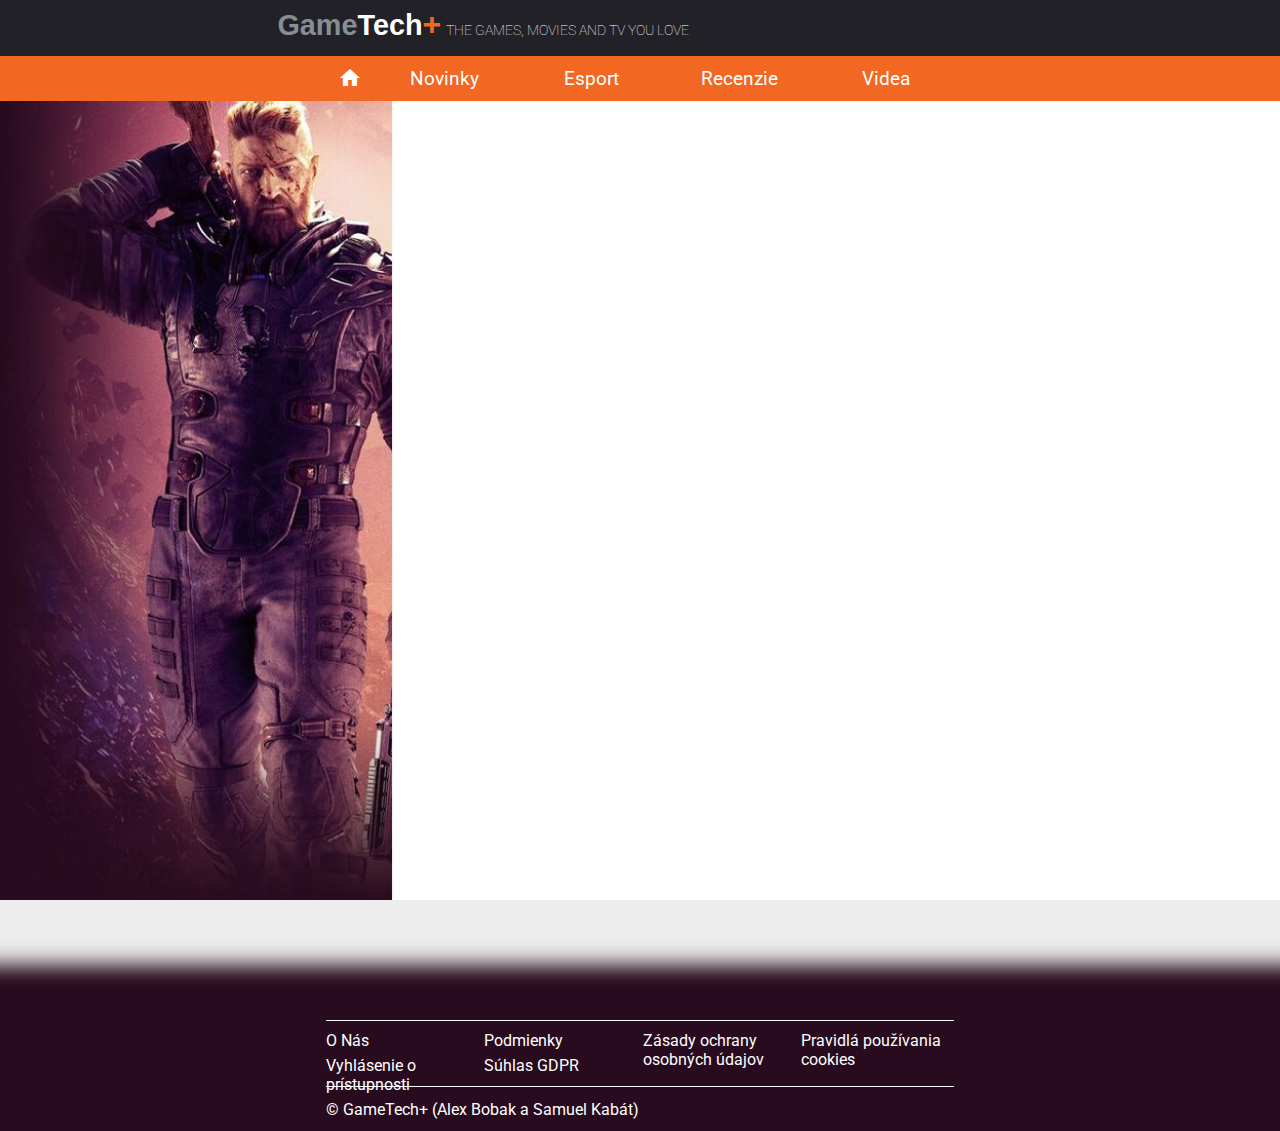
<file: videa.html>
<!DOCTYPE html>
<html lang="cs">
  <head>
    <meta charset="utf-8" />
    <meta http-equiv="X-UA-Compatible" content="IE=edge" />
    <title>GameTech+</title>
    <meta name="description" content="Miško Average" />
    <meta name="author" content="Samko123" />
    <meta name="viewport" content="width=device-width, initial-scale=1" />
    <link rel="stylesheet" href="styly.css" />
    <link rel="preconnect" href="https://fonts.gstatic.com" />
    <link
      href="https://fonts.googleapis.com/css2?family=Roboto:wght@100;400;700&display=swap"
      rel="stylesheet"
    />
    <link
      rel="stylesheet"
      href="https://fonts.googleapis.com/icon?family=Material+Icons"
    />
    <link rel="preconnect" href="https://fonts.gstatic.com" />
    <link rel="preconnect" href="https://fonts.gstatic.com" />
  </head>
  <body>
    <header>
      <h1 id="s_logo">Game<span>Tech</span><span id="pls">+</span></h1>
      <p>THE GAMES, MOVIES AND TV YOU LOVE</p>
    </header>
    <nav>
      <ul>
        <li id="home">
          <a href="index.html"><i class="material-icons">home</i></a>
        </li>
        <li>
          <a href="novinky.html"><div>Novinky</div></a>
        </li>
        <li>
          <a href="esport.html"><div>Esport</div></a>
        </li>
        <li>
          <a href="recenzie.html"><div>Recenzie</div></a>
        </li>
        <li>
          <a href="videa.html"><div>Videa</div></a>
        </li>
      </ul>
    </nav>
    <section id="vid">
      <iframe
        src="https://www.youtube.com/embed/LembwKDo1Dk"
        title="YouTube video player"
        frameborder="0"
        allow="accelerometer; autoplay; clipboard-write; encrypted-media; gyroscope; picture-in-picture"
        allowfullscreen
      ></iframe
      ><iframe
        src="https://www.youtube.com/embed/Na4MWetfN8Q"
        title="YouTube video player"
        frameborder="0"
        allow="accelerometer; autoplay; clipboard-write; encrypted-media; gyroscope; picture-in-picture"
        allowfullscreen
      ></iframe
      ><iframe
        src="https://www.youtube.com/embed/Fp9pNPdNwjI"
        title="YouTube video player"
        frameborder="0"
        allow="accelerometer; autoplay; clipboard-write; encrypted-media; gyroscope; picture-in-picture"
        allowfullscreen
      ></iframe
      ><iframe
        src="https://www.youtube.com/embed/oB2GYwbIAlM"
        title="YouTube video player"
        frameborder="0"
        allow="accelerometer; autoplay; clipboard-write; encrypted-media; gyroscope; picture-in-picture"
        allowfullscreen
      ></iframe
      ><iframe
        src="https://www.youtube.com/embed/liQLtCLq3tc"
        title="YouTube video player"
        frameborder="0"
        allow="accelerometer; autoplay; clipboard-write; encrypted-media; gyroscope; picture-in-picture"
        allowfullscreen
      ></iframe>
      <iframe
        src="https://www.youtube.com/embed/If7yS8UzScc"
        title="YouTube video player"
        frameborder="0"
        allow="accelerometer; autoplay; clipboard-write; encrypted-media; gyroscope; picture-in-picture"
        allowfullscreen
      ></iframe>
    </section>
    <script>
      function show(shown, hidden) {
        document.getElementById(shown).style.display = "block";
        document.getElementById(hidden).style.display = "none";
        return false;
      }
    </script>
    <footer>
      <div class="ft_grid">
        <p>O Nás</p>
        <p>Podmienky</p>
        <p>Zásady ochrany osobných údajov</p>
        <p>Pravidlá používania cookies</p>
        <p>Vyhlásenie o prístupnosti</p>
        <p>Súhlas GDPR</p>
      </div>
      <div id="copy">
        <p>© GameTech+ (Alex Bobak a Samuel Kabát)</p>
      </div>
    </footer>
  </body>
</html>
</file>
<file: styly.css>
html {
  width: 100%;
  margin: auto;
  background-color: rgb(237, 237, 237);
}
body {
  background-image: url(obr/bckg.jpg);
  background-repeat: no-repeat;
  background-size: cover;
  background-attachment: fixed;
}
* {
  padding: 0;
  margin: 0;
  box-sizing: border-box;
  transition: 0.1s ease-in;
}
h1 {
  font-family: Verdana, Geneva, Tahoma, sans-serif;
  font-size: 1rem;
  color: rgb(134, 141, 148);
}
header p {
  font-family: "Roboto", sans-serif;
  font-size: 0.9rem;
  font-weight: lighter;
  color: white;
  margin-left: 0.5%;
}
#s_logo {
  font-family: Verdana, Geneva, Tahoma, sans-serif;
  font-size: 1.8rem;
  color: rgb(134, 141, 148);
}
#pls {
  color: rgb(242, 103, 34);
  font-size: 2rem;
}
h1 span {
  color: white;
}
.hbig {
  color: rgb(35, 33, 40);
  font-family: Verdana, Geneva, Tahoma, sans-serif;
  font-size: 2rem;
  margin: 3% 0 2% 0;
}
header {
  background-color: rgb(35, 33, 40);
  text-align: center;
  padding: 0.5% 25% 1% 0.5%;
  display: flex;
  flex-direction: row;
  align-items: baseline;
  justify-content: center;
}
nav {
  background-color: rgb(242, 103, 34);
  margin-bottom: 2%;
  padding: 0 25%;
}
nav ul {
  list-style: none;
  display: flex;
  flex-direction: row;
  justify-content: left;
  align-items: center;
}
#home {
  width: 8%;
}
nav li {
  width: 23%;
  font-family: "Roboto", sans-serif;
  font-weight: 400;
  font-size: 120%;
  text-align: center;
}

nav div {
  padding: 7%;
  color: white;
}
nav i {
  padding: 20% 35%;
  margin: 0;
}
a {
  text-decoration: none;
  color: white;
}
nav div:hover {
  background-color: rgb(49, 46, 56);
  text-decoration: underline;
}
nav i:hover {
  background-color: rgb(49, 46, 56);
  text-decoration: underline;
}
section {
  overflow: auto;
  padding: 0 25%;
  text-align: justify;
}
.homepg {
  overflow: auto;
  padding: 0 25%;
  text-align: justify;
  display: grid;
  grid-template-columns: 1fr 1fr 1fr;
  grid-auto-rows: 230px;
  gap: 20px;
}
img {
  display: block;
  width: 100%;
  height: auto;
}
.flcnt {
  position: relative;
  width: 100%;
  overflow: hidden;
}
.double {
  grid-column: 1/3;
  grid-row: 1/3;
}
.fltext_big {
  position: absolute;
  bottom: 0;
  background-color: rgb(35, 33, 40);
  color: rgb(226, 226, 226);
  width: 100%;
  font-size: 2rem;
  font-family: sans-serif;
  font-weight: 700;
  padding: 3%;
  text-align: left;
  height: 25%;
}
.fltxt {
  grid-row: 1/3;
  display: grid;
  grid-template-rows: auto;
}
div.fltxt h2 {
  width: 100%;
  color: white;
  font-size: 1.4rem;
  font-family: sans-serif;
  font-weight: 700;
  background-color: rgb(242, 103, 34);
  padding: 10px;
}
div.fltxt h2:hover {
  text-decoration: underline;
  cursor: pointer;
}
.news {
  width: 100%;
  font-size: 1.4rem;
  font-family: sans-serif;
  font-weight: 700;
  padding: 15px;
  text-align: left;
  border-bottom: solid lightgray thin;
  color: rgb(35, 33, 40);
}
.news a {
  color: rgb(35, 33, 40);
}
.fltext_small {
  position: absolute;
  bottom: 0;
  background-color: rgb(35, 33, 40);
  color: rgb(226, 226, 226);
  width: 100%;
  font-size: 1rem;
  font-family: sans-serif;
  font-weight: 700;
  padding: 15px;
  text-align: left;
  height: 30%;
}
.news:hover p {
  color: rgb(242, 103, 34);
  transition: none;
  cursor: pointer;
}
section .c:hover p {
  color: rgb(242, 103, 34);
  transition: none;
  cursor: pointer;
}
#Page1 {
  display: grid;
  grid-auto-rows: 180px;
  grid-template-columns: 1fr;
}
.bheding {
  display: flex;
  flex-direction: row;
  align-content: flex-start;
  width: 70%;
  height: 180px;
  border-bottom: solid lightgray thin;
  overflow: hidden;
}
.bheding img {
  width: 38%;
  height: auto;
  margin: 2% 0 2% 2%;
}
.bheding h2 {
  text-align: left;
  height: auto;
  padding: 2%;
  margin-left: 2%;
  color: rgb(35, 33, 40);
  font-family: sans-serif;
  font-weight: 700;
}
.bheding:hover h2 {
  color: rgb(242, 103, 34);
}
.cut {
  display: flex;
  flex-direction: column;
  text-align: left;
}
.cut p {
  font-family: sans-serif;
  font-size: 1rem;
  font-weight: 500;
  padding: 2%;
  width: 70%;
  text-align: start;
}
.cut img {
  width: 70%;
  height: auto;
  margin: 0 2%;
}
.cut h3 {
  color: rgb(35, 33, 40);
  font-family: sans-serif;
  font-size: 1.2rem;
  font-weight: 600;
  padding: 2% 2% 0 2%;
  width: 70%;
  text-align: start;
}
.cut ul {
  padding: 2%;
  margin-left: 2%;
}
.cut li {
  font-family: sans-serif;
  font-size: 1rem;
  font-weight: 500;
  width: 70%;
}
.cut span {
  font-weight: bold;
}
.cut iframe {
  margin: 0 2%;
  width: 700px;
  height: 393px;
}
#vid {
  max-width: 76%;
  display: grid;
  grid-template-columns: 1fr 1fr;
  grid-auto-rows: auto;
  gap: 10px;
}
#vid iframe {
  width: 480px;
  height: 270px;
}
.twitter-tweet {
  margin-left: 5%;
}
.pspecial {
  font-family: sans-serif;
  font-size: 5px;
  padding: 2%;
  width: 70%;
  text-align: start;
}
.hiddenHeader {
  font-size: 1.6rem;
  font-family: sans-serif;
  font-weight: 600;
  color: rgb(242, 103, 34);
}
.hiddenHeader:hover {
  text-decoration: underline;
}
.ft_grid {
  margin: 1% 25% 0 25%;
  padding: 10px 0;
  display: grid;
  grid-template-columns: 1fr 1fr 1fr 1fr;
  grid-auto-rows: 20px;
  gap: 5px;
  border-top: white solid thin;
  border-bottom: white solid thin;
}
.ft_grid p {
  color: white;
  font-family: "Roboto", sans-serif;
  font-size: 1rem;
  font-weight: 400;
}
.ft_grid p:hover {
  text-decoration: underline;
}
#copy p {
  margin: 1% 25% 0 25%;
  color: white;
  font-family: "Roboto", sans-serif;
  font-size: 1rem;
  font-weight: 400;
}
footer {
  background-color: rgb(40, 11, 30);
  padding: 1%;
  margin-top: 3%;
  box-shadow: 0 0 20px 30px rgb(40, 11, 30);
}
</file>
